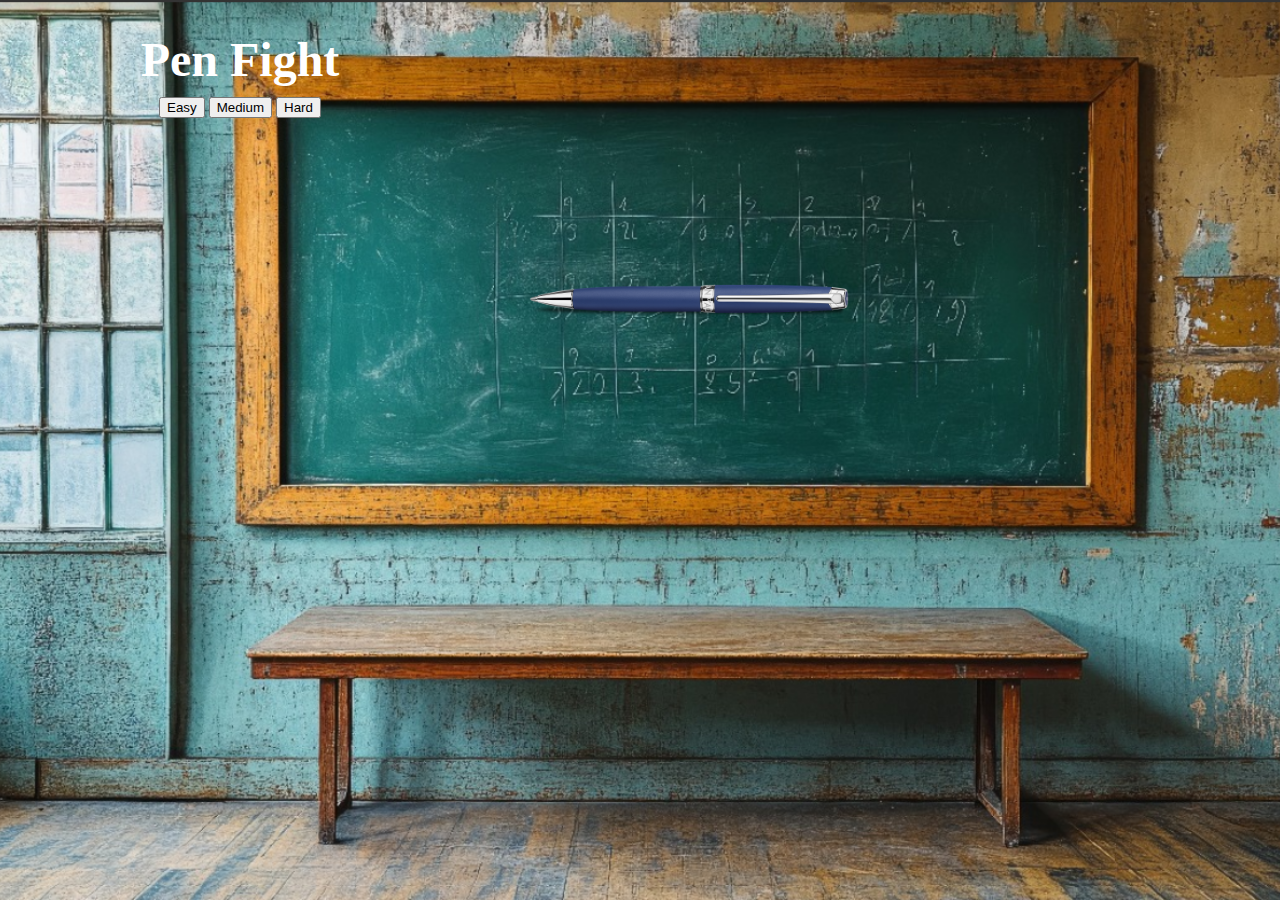
<file: index.html>
<!DOCTYPE html>
<html lang="en">
	<head>
		<meta charset="UTF-8" />
		<meta name="viewport" content="width=device-width, initial-scale=1.0" />
		<link rel="icon" type="image/x-icon" href="favicon.ico" />
		<title>Pen Fight</title>

		<!-- External CSS -->
		<link rel="stylesheet" href="style/style.css" />
	</head>
	<body>
		<!-- Game UI -->
		<header>
			<h1>Pen Fight</h1>
			<div id="controls">
				<button onclick="setDifficulty('easy')">Easy</button>
				<button onclick="setDifficulty('medium')">Medium</button>
				<button onclick="setDifficulty('hard')">Hard</button>
			</div>
		</header>

		<!-- Game Area -->
		<main>
			<canvas id="gameCanvas"></canvas>
		</main>

		<!-- Game Scripts -->
		<script src="scripts/render/render.js"></script>
		<script>
			async function main() {
				const renderer = new Renderer("gameCanvas", 800, 600);

				// preload assets
				const pen = await loadImage("assets/sprite/blue.png");

				function loop() {
					renderer.clear();
					renderer.drawImage(pen, 350, 300, 0, 0.2); // img,x,y,roation,scale
					requestAnimationFrame(loop);
				}

				loop();
			}

			main().catch(console.error);
		</script>

		<!-- <script></script> -->
	</body>
</html>
</file>
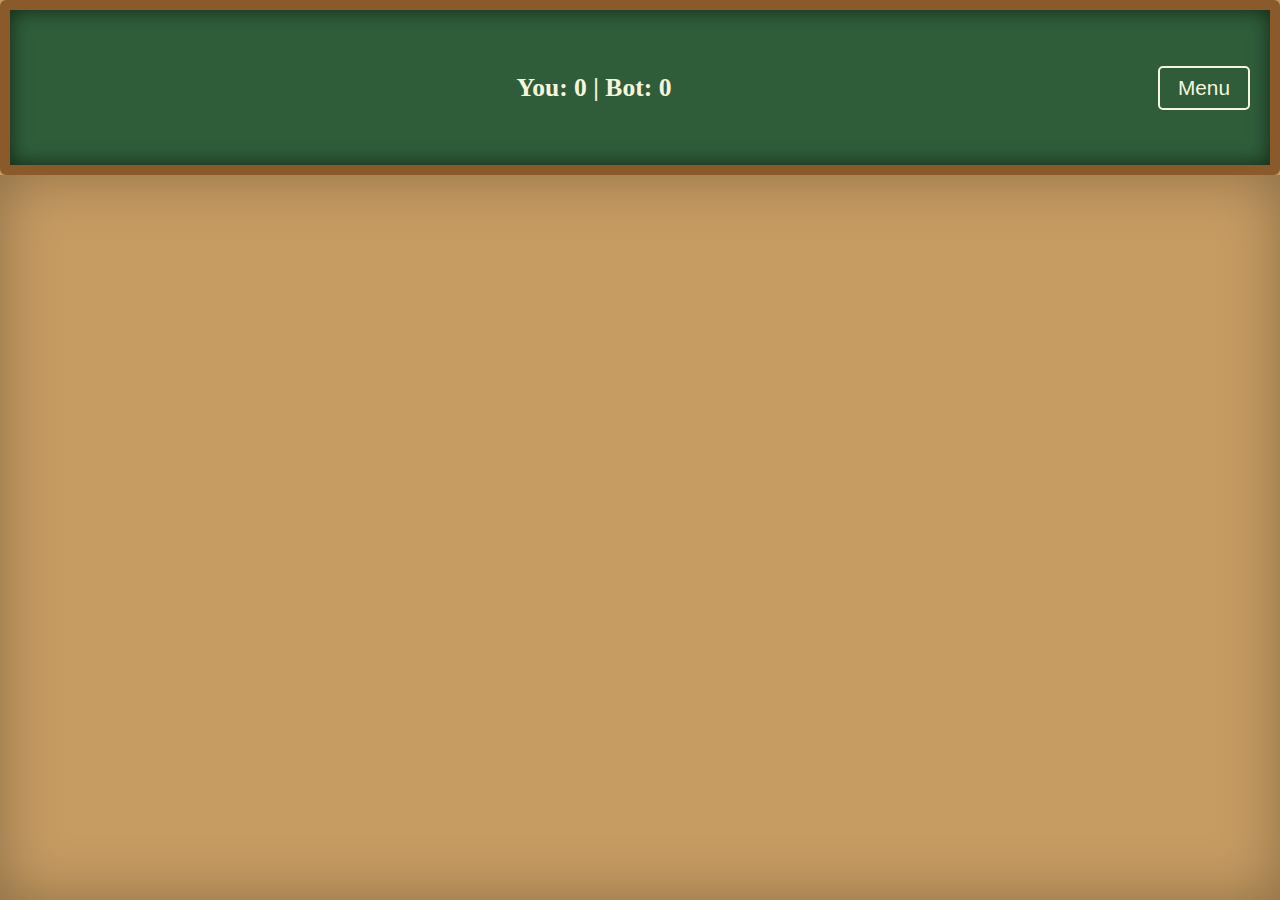
<file: Game_window_ui/index.html>
<!--pen-fight-game/                 <-- Main Project Folder
│
├── index.html                  <-- Step 1: Main game window layout
│   ├── Setup <div id="game-container"> for desk background
│   ├── Add pen placeholders (<img src="...">)
│   ├── Add UI elements: Score, Level, Buttons (Pause/Restart)
│
├── css/
│   └── style.css               <-- Step 2: Styling & Layout
│       ├── Style desk background (full screen or fixed size)
│       ├── Position pens (absolute inside container)
│       ├── Add score panel & chalkboard style
│       ├── Pause/Restart button design
│
├── js/
│   └── game.js                 <-- Step 3: Game Logic
│       ├── Handle pen movement (keyboard/mouse/touch)
│       ├── Collision detection between pens
│       ├── Detect if pen falls off desk
│       ├── Score update + Level progression
│       ├── Pause/Restart functionality
│
├── assets/
│   ├── images/                 <-- Step 4: Visual Assets
│   │   ├── desk_bg.jpg         (desk background)
│   │   ├── pen_blue.png        (player pen)
│   │   ├── pen_black.png       (opponent pen)
│   │   ├── chalkboard.png      (scoreboard / level display)
│   │   └── pause_icon.png      (UI icon)
│   │
│   └── sounds/                 <-- Step 5: Sound Effects (optional)
│       ├── hit.mp3             (when pens collide)
│       ├── win.mp3             (when player wins)
│       └── background.mp3      (loop music)
│
└── README.md                   <-- Step 6: Documentation
        ├── How to run game
        ├── Controls (keys/touch)
        ├── Levels explanation
        └── Future improvements

-->

<!-- Soumabha -->


<!DOCTYPE html>
<html lang="en">
<head>
  <meta charset="UTF-8" />
  <meta name="viewport" content="width=device-width, initial-scale=1.0"/>
  <title>Pen Fighting Game</title>
  <style>
    body {
      margin: 0; padding: 0; height: 100vh;
      display: flex; flex-direction: column;
      background: #c79c63;
      font-family: "Chalkduster", "Comic Sans MS", cursive;
    }

    /* Dashboard */
    .dashboard {
      background: #2f5d3a;
      border: 10px solid #8b5a2b;
      border-radius: 6px;
      box-shadow: inset 0 0 20px rgba(0, 0, 0, .6);
      color: #f5f5dc;
      display: flex;
      justify-content: space-between;
      align-items: center;
      padding: 10px 20px;
      height: 15%;
    }

    .scoreboard {
      font-size: 1.6rem;
      font-weight: bold;
      text-align: center;
      flex-grow: 1;
    }

    .menu-btn {
      background: transparent;
      border: 2px solid #f5f5dc;
      border-radius: 5px;
      padding: 8px 18px;
      font-size: 1.3rem;
      color: #f5f5dc;
      cursor: pointer;
      transition: background .3s ease, transform .2s ease;
    }

    .menu-btn:hover {
      background: rgba(245, 245, 220, .2);
      transform: scale(1.05);
    }

    /* Playbench */
    .playbench {
      flex: 1;
      background: #c79c63;
      box-shadow: inset 0 0 60px rgba(0, 0, 0, .3);
      position: relative;
    }

    /* Menu Popup */
    .menu-popup {
      position: absolute;
      top: 50%; left: 50%;
      transform: translate(-50%, -50%);
      background: #2f5d3a;
      color: #f5f5dc;
      border: 4px solid #8b5a2b;
      border-radius: 12px;
      padding: 25px;
      display: none;
      flex-direction: column;
      align-items: center;
      gap: 15px;
      text-align: center;
      box-shadow: 0 4px 25px rgba(0, 0, 0, .6);
      width: 280px;
      animation: fadeIn .3s ease;
      z-index: 10;
    }

    .menu-popup h2 {
      margin: 0 0 12px;
      font-size: 1.8rem;
      text-decoration: underline;
    }

    .menu-popup .stats {
      font-size: 1.2rem;
      margin-bottom: 10px;
      line-height: 1.6;
      padding: 10px;
      background: rgba(0, 0, 0, .2);
      border-radius: 8px;
      width: 100%;
    }

    .menu-popup button {
      background: transparent;
      border: 2px solid #f5f5dc;
      border-radius: 8px;
      padding: 10px 18px;
      font-size: 1.1rem;
      color: #f5f5dc;
      cursor: pointer;
      width: 100%;
      transition: background .3s ease, transform .2s ease;
    }

    .menu-popup button:hover {
      background: rgba(245, 245, 220, .2);
      transform: scale(1.05);
    }

    @keyframes fadeIn {
      from { opacity: 0; transform: translate(-50%, -55%); }
      to { opacity: 1; transform: translate(-50%, -50%); }
    }
  </style>
</head>
<body>

  <!-- Dashboard -->
  <div class="dashboard">
    <div class="scoreboard">
      You: <span id="youScore">0</span> | Bot: <span id="botScore">0</span>
    </div>
    <button class="menu-btn" onclick="toggleMenu()">Menu</button>
  </div>

  <!-- Play Area -->
  <div class="playbench">
    <div class="menu-popup" id="menuPopup">
      <h2>Game Menu</h2>
      <div class="stats">
        🍫 Chocolates: <span id="menuChocolates">0</span><br/>
        🔼 Level: <span id="menuLevel">1</span>
      </div>
      <button onclick="resumeGame()">▶ Resume</button>
      <button onclick="restartGame()">🔄 Restart</button>
      <button onclick="exitGame()">❌ Exit</button>
    </div>
  </div>

  <script>
    // Game variables
    let youScore = 0;
    let botScore = 0;
    let chocolates = 0;
    let level = 1;

    const youScoreEl = document.getElementById('youScore');
    const botScoreEl = document.getElementById('botScore');
    const menuPopup = document.getElementById('menuPopup');
    const menuChocolatesEl = document.getElementById('menuChocolates');
    const menuLevelEl = document.getElementById('menuLevel');
    const playbench = document.querySelector('.playbench');

    function toggleMenu() {
      if (menuPopup.style.display === 'flex') {
        menuPopup.style.display = 'none';
      } else {
        menuPopup.style.display = 'flex';
        updateMenuStats();
      }
    }

    function resumeGame() { toggleMenu(); }

    function restartGame() {
      youScore = 0; botScore = 0; chocolates = 0; level = 1;
      updateDashboard(); updateMenuStats(); toggleMenu();
    }

    function exitGame() { alert('Exiting game...'); toggleMenu(); }

    function updateDashboard() {
      youScoreEl.textContent = youScore;
      botScoreEl.textContent = botScore;
    }

    function updateMenuStats() {
      menuChocolatesEl.textContent = chocolates;
      menuLevelEl.textContent = level;
    }

    // Award chocolates and levels
    function addPoints(points) {
      const prevScore = youScore;
      youScore += points;

      const prevChoc = Math.floor(prevScore / 10);
      const newChoc = Math.floor(youScore / 10);
      chocolates += Math.max(0, newChoc - prevChoc);

      const prevLvlStep = Math.floor(prevScore / 50);
      const newLvlStep = Math.floor(youScore / 50);
      level += Math.max(0, newLvlStep - prevLvlStep);

      updateDashboard(); updateMenuStats();
    }

    // Close menu when clicking outside it
    playbench.addEventListener('click', function(e) {
      if (menuPopup.style.display === 'flex' && !menuPopup.contains(e.target) && !e.target.classList.contains('menu-btn')) {
        menuPopup.style.display = 'none';
      }
    });

   
  </script>
</body>
</html>
</file>
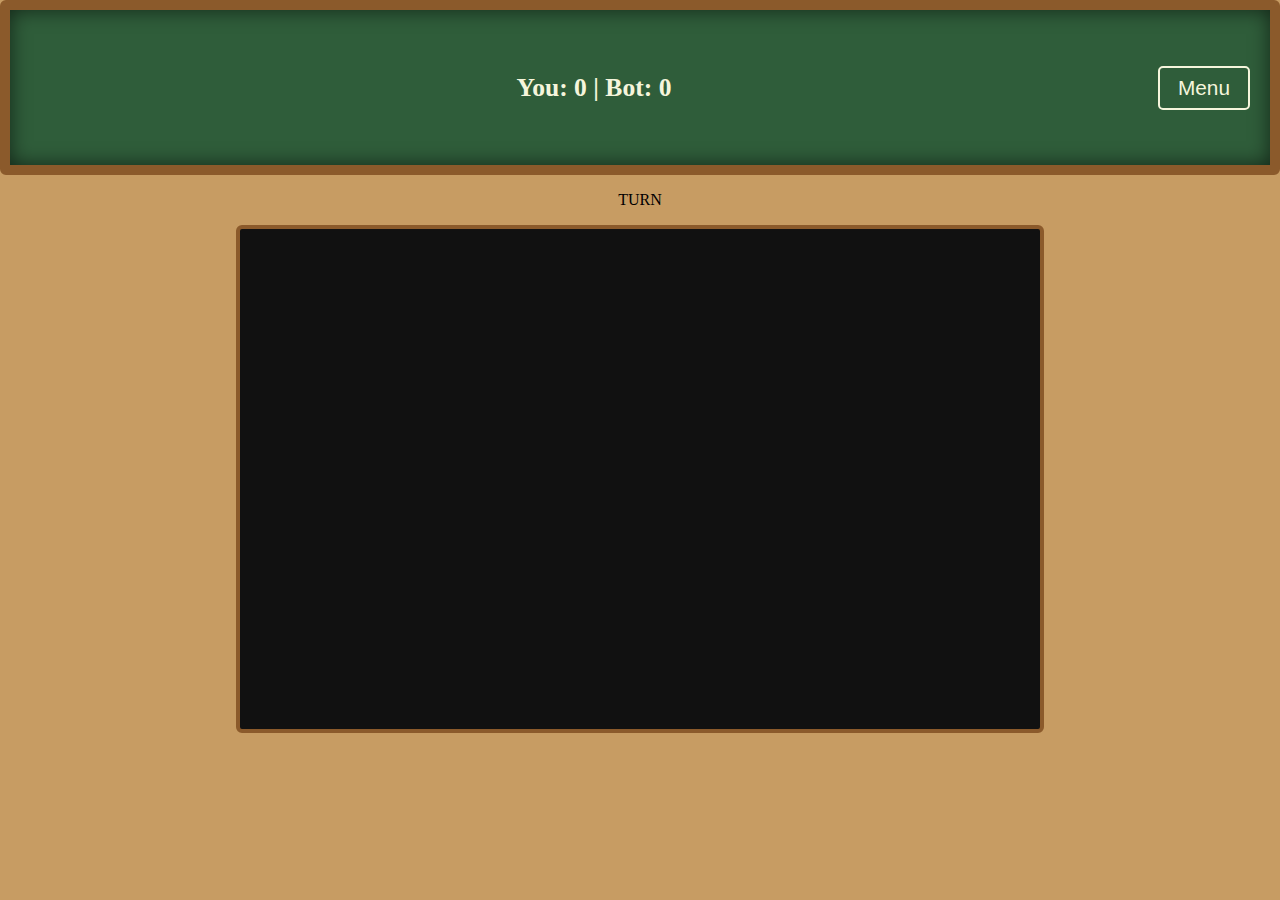
<file: play/index.html>
<!DOCTYPE html>
<html lang="en">
	<head>
		<meta charset="UTF-8" />
		<meta name="viewport" content="width=device-width, initial-scale=1.0" />
		<title>Pen Fighting Game</title>
		<link rel="stylesheet" href="style.css" />
	</head>
	<body>
		<!-- Dashboard -->
		<div class="dashboard">
			<div class="scoreboard">
				You: <span id="youScore">0</span> | Bot: <span id="botScore">0</span>
			</div>
			<button class="menu-btn" onclick="toggleMenu()">Menu</button>
		</div>

		<p id="turn">TURN</p>

		<!-- Play Area -->
		<div class="playbench">
			<main>
				<canvas id="gameCanvas" width="800" height="500"></canvas>
			</main>
			<div class="menu-popup" id="menuPopup">
				<h2>Game Menu</h2>
				<div class="stats">🔼 Level: <span id="menuLevel">1</span></div>
				<button onclick="resumeGame()">▶ Resume</button>
				<button onclick="restartGame()">🔄 Restart</button>
			</div>
			<!-- Game Over Screen -->
			<div id="gameOverScreen" class="game-over-screen">
				<div class="game-over-content">
					<h1 id="gameOverText">Game Over</h1>
					<button onclick="restartGame()">🔄 Restart</button>
				</div>
			</div>
		</div>

		<script type="module" src="script.js"></script>
		<script type="module" src="../scripts/gameloop/main.js"></script>
	</body>
</html>
</file>
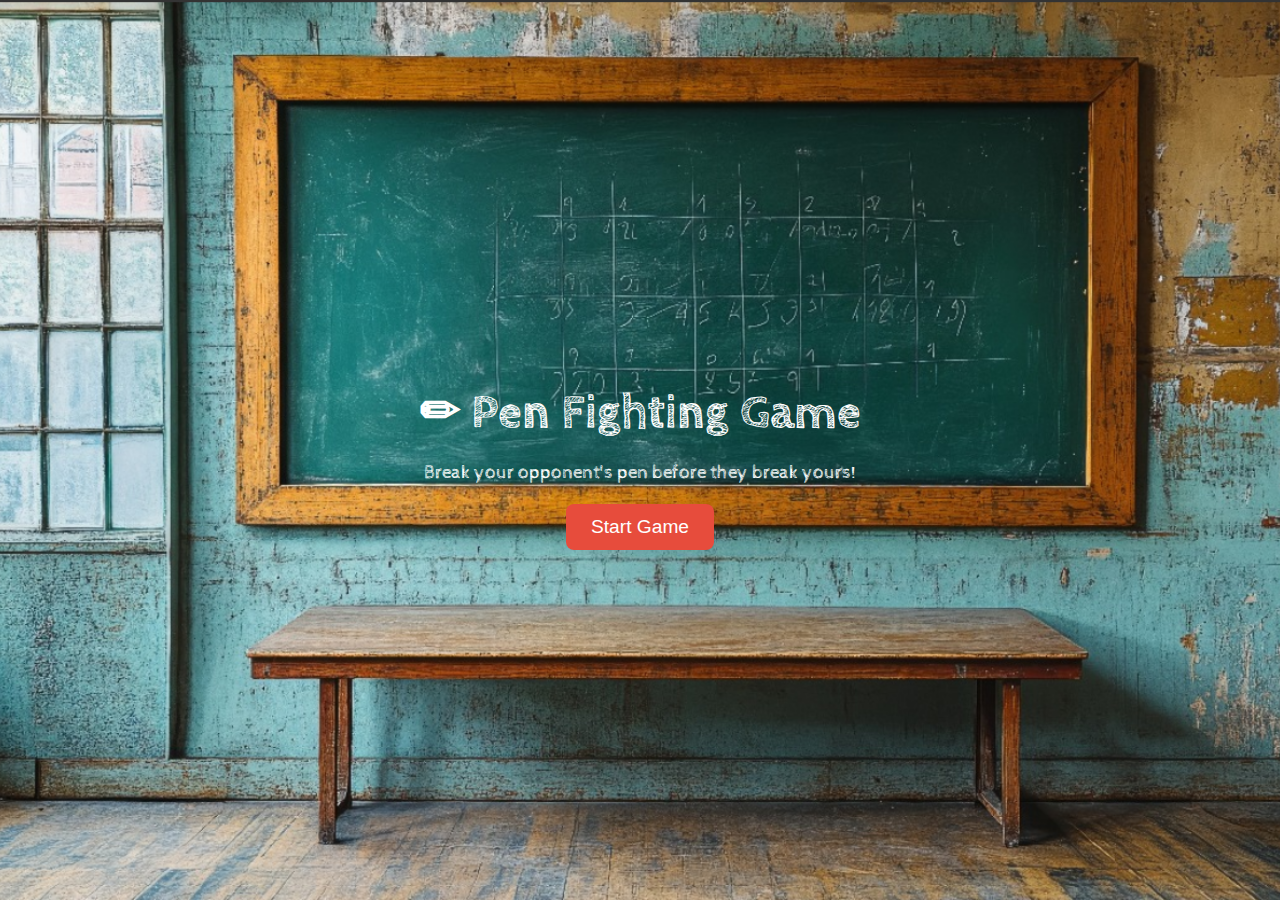
<file: homepage.html>
<!DOCTYPE html>
<html lang="en">
<head>
  <meta charset="UTF-8">
  <meta name="viewport" content="width=device-width, initial-scale=1.0">
  <title>Pen Fighting Game</title>
  <link href="https://fonts.googleapis.com/css2?family=Cabin+Sketch:wght@400;700&display=swap" rel="stylesheet">
  <style>
    body {
      margin: 0;
      padding: 0;
      font-family: 'Arial', sans-serif;
      background: url('assets/Screenshot\ 2025-08-22\ 215141.png') no-repeat center center/cover;
      height: 100vh;
      display: flex;
      justify-content: center;
      align-items: center;
      text-align: center;
      color: white;
      font-family: 'Cabin Sketch',cursive;
    }

    .container {
      animation: fadeIn 2s ease-in-out;
    }

    h1 {
      font-size: 3rem;
      margin-bottom: 10px;
      animation: slideDown 1.5s ease-in-out; 
    }

    p {
      font-size: 1.2rem;
      margin-bottom: 20px;
      animation: slideUp 1.5s ease-in-out;
    }

    .btn {
      padding: 12px 25px;
      font-size: 1.2rem;
      color: white;
      background: #e74c3c;
      border: none;
      border-radius: 8px;
      cursor: pointer;
      transition: background 0.3s, transform 0.3s,box-shadow 0.3s;
      animation: fadeIn 2.5s ease-in-out; 
    }

    .btn:hover {
      box-shadow: 5px 5px 5px rgba(0,0,0,0.5);
      background: #bb2e1e;
      transform: scale(1.05);
    }

    /* Animations */
    @keyframes fadeIn {
      from { opacity: 0; }
      to { opacity: 1; }
    }

    @keyframes slideDown {
      from { transform: translateY(-50px); opacity: 0; }
      to { transform: translateY(0); opacity: 1; }
    }

    @keyframes slideUp {
      from { transform: translateY(50px); opacity: 0; }
      to { transform: translateY(0); opacity: 1; }
    }

  </style>
</head>
<body>
  <div class="container">
    <h1>✏ Pen Fighting Game</h1>
    <p>Break your opponent's pen before they break yours!</p>
    <button class="btn">Start Game</button>
  </div>
</body>
</html>
</file>
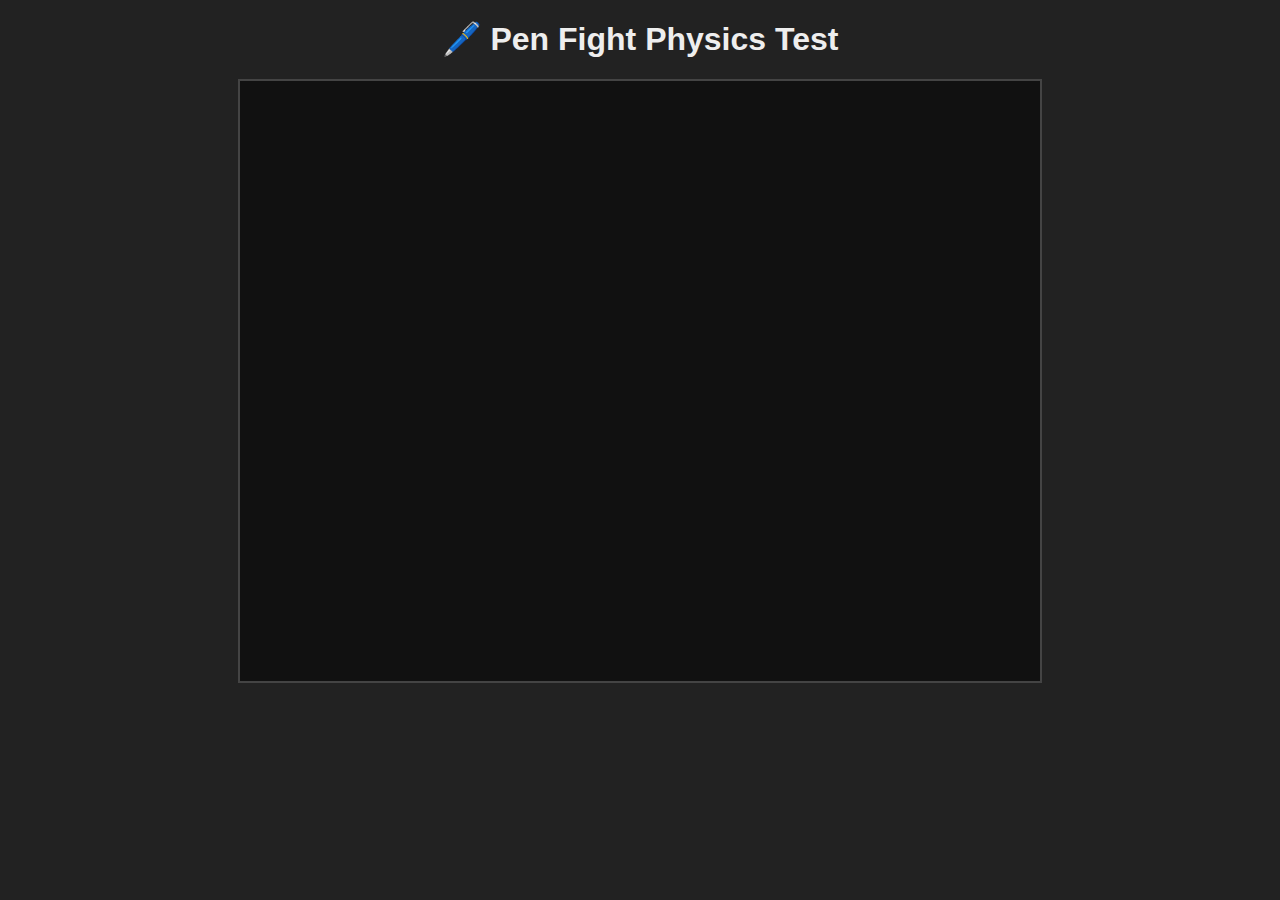
<file: test.html>
<!DOCTYPE html>
<html lang="en">
	<head>
		<meta charset="UTF-8" />
		<title>Pen Fight Physics Test</title>
		<style>
			body {
				background: #222;
				color: #eee;
				text-align: center;
				font-family: sans-serif;
			}
			h1 {
				margin-top: 20px;
			}
			canvas {
				background: #111;
				display: block;
				margin: 20px auto;
				border: 2px solid #444;
			}
		</style>
	</head>
	<body>
		<h1>🖊️ Pen Fight Physics Test</h1>
		<canvas id="gameCanvas" width="800" height="600"></canvas>

		<!-- Entry point (now as ES module) -->
		<script type="module" src="scripts/gameloop/main.js"></script>
	</body>
</html>
</file>
<file: style/style.css>
body {
	margin: 0;
	padding: 0;
	font-family: "Arial", sans-serif;
	background: url("/assets/indx_bg.png") no-repeat center center/cover;
	height: 100vh;
	display: flex;
	justify-content: center;
	/* align-items: center; */
	text-align: center;
	color: white;
	font-family: "Cabin Sketch", cursive;
	overflow-y: hidden;
}

.container {
	position: relative;
	top: 15%;
	left: 2%;
	animation: fadeIn 2s ease-in-out;
}

h1 {
	font-size: 3rem;
	margin-bottom: 10px;
	animation: slideDown 1.5s ease-in-out;
}

p {
	font-size: 1.2rem;
	margin-bottom: 20px;
	animation: slideUp 1.5s ease-in-out;
}

.btn {
	padding: 12px 25px;
	font-size: 1.2rem;
	color: white;
	background: #e74c3c;
	border: none;
	border-radius: 8px;
	cursor: pointer;
	transition: background 0.3s, transform 0.3s, box-shadow 0.3s;
	animation: fadeIn 2.5s ease-in-out;
}

.btn:hover {
	box-shadow: 5px 5px 5px rgba(0, 0, 0, 0.5);
	background: #bb2e1e;
	transform: scale(1.05);
}

/* Animations */
@keyframes fadeIn {
	from {
		opacity: 0;
	}
	to {
		opacity: 1;
	}
}

@keyframes slideDown {
	from {
		transform: translateY(-50px);
		opacity: 0;
	}
	to {
		transform: translateY(0);
		opacity: 1;
	}
}

@keyframes slideUp {
	from {
		transform: translateY(50px);
		opacity: 0;
	}
	to {
		transform: translateY(0);
		opacity: 1;
	}
}
</file>
<file: play/style.css>
/* =======================
   General Styles
======================= */
body {
	margin: 0;
	padding: 0;
	height: 100vh;
	display: flex;
	flex-direction: column;
	background: #c79c63;
	font-family: "Chalkduster", "Comic Sans MS", cursive;
	text-align: center;
}

/* =======================
   Dashboard
======================= */
.dashboard {
	background: #2f5d3a;
	border: 10px solid #8b5a2b;
	border-radius: 6px;
	box-shadow: inset 0 0 20px rgba(0, 0, 0, 0.6);
	color: #f5f5dc;
	display: flex;
	justify-content: space-between;
	align-items: center;
	padding: 10px 20px;
	height: 15%;
}

.scoreboard {
	font-size: 1.6rem;
	font-weight: bold;
	text-align: center;
	flex-grow: 1;
}

.menu-btn {
	background: transparent;
	border: 2px solid #f5f5dc;
	border-radius: 5px;
	padding: 8px 18px;
	font-size: 1.3rem;
	color: #f5f5dc;
	cursor: pointer;
	transition: background 0.3s ease, transform 0.2s ease;
}

.menu-btn:hover {
	background: rgba(245, 245, 220, 0.2);
	transform: scale(1.05);
}

/* =======================
   Playbench
======================= */
.playbench {
	flex: 1;
	background: #c79c63;
	/* box-shadow: inset 0 0 60px rgba(0, 0, 0, 0.3); */
	position: relative;
}

/* =======================
   Menu Popup
======================= */
.menu-popup {
	position: absolute;
	top: 50%;
	left: 50%;
	transform: translate(-50%, -50%);
	background: #2f5d3a;
	color: #f5f5dc;
	border: 4px solid #8b5a2b;
	border-radius: 12px;
	padding: 25px;
	display: none; /* hidden initially */
	flex-direction: column;
	align-items: center;
	gap: 15px;
	text-align: center;
	box-shadow: 0 4px 25px rgba(0, 0, 0, 0.6);
	width: 280px;
	animation: fadeIn 0.3s ease;
	z-index: 10;
}

.menu-popup h2 {
	margin: 0 0 12px;
	font-size: 1.8rem;
	text-decoration: underline;
}

.menu-popup .stats {
	font-size: 1.2rem;
	margin-bottom: 10px;
	line-height: 1.6;
	padding: 10px;
	background: rgba(0, 0, 0, 0.2);
	border-radius: 8px;
	width: 100%;
}

.menu-popup button {
	background: transparent;
	border: 2px solid #f5f5dc;
	border-radius: 8px;
	padding: 10px 18px;
	font-size: 1.1rem;
	color: #f5f5dc;
	cursor: pointer;
	width: 100%;
	transition: background 0.3s ease, transform 0.2s ease;
}

.menu-popup button:hover {
	background: rgba(245, 245, 220, 0.2);
	transform: scale(1.05);
}

/* =======================
   Game Over Popup
   (same style as menu)
======================= */
.game-over-screen {
	position: absolute;
	top: 50%;
	left: 50%;
	transform: translate(-50%, -50%);
	background: #2f5d3a;
	color: #f5f5dc;
	border: 4px solid #8b5a2b;
	border-radius: 12px;
	padding: 25px;
	display: none; /* hidden initially */
	flex-direction: column;
	align-items: center;
	gap: 15px;
	text-align: center;
	box-shadow: 0 4px 25px rgba(0, 0, 0, 0.6);
	width: 280px;
	animation: fadeIn 0.3s ease;
	z-index: 20; /* above everything */
}

.game-over-screen h1 {
	margin: 0 0 12px;
	font-size: 1.8rem;
	text-decoration: underline;
}

.game-over-screen button {
	background: transparent;
	border: 2px solid #f5f5dc;
	border-radius: 8px;
	padding: 10px 18px;
	font-size: 1.1rem;
	color: #f5f5dc;
	cursor: pointer;
	width: 100%;
	transition: background 0.3s ease, transform 0.2s ease;
}

.game-over-screen button:hover {
	background: rgba(245, 245, 220, 0.2);
	transform: scale(1.05);
}

.menu-popup.active,
.game-over-screen.active {
	display: flex;
}

/* =======================
   Canvas
======================= */
canvas {
	display: block;
	margin: 0 auto;
	background: #111;
	border: 4px solid #8b5a2b;
	border-radius: 6px;
}

/* =======================
   Animations
======================= */
@keyframes fadeIn {
	from {
		opacity: 0;
		transform: translate(-50%, -55%);
	}
	to {
		opacity: 1;
		transform: translate(-50%, -50%);
	}
}
</file>
